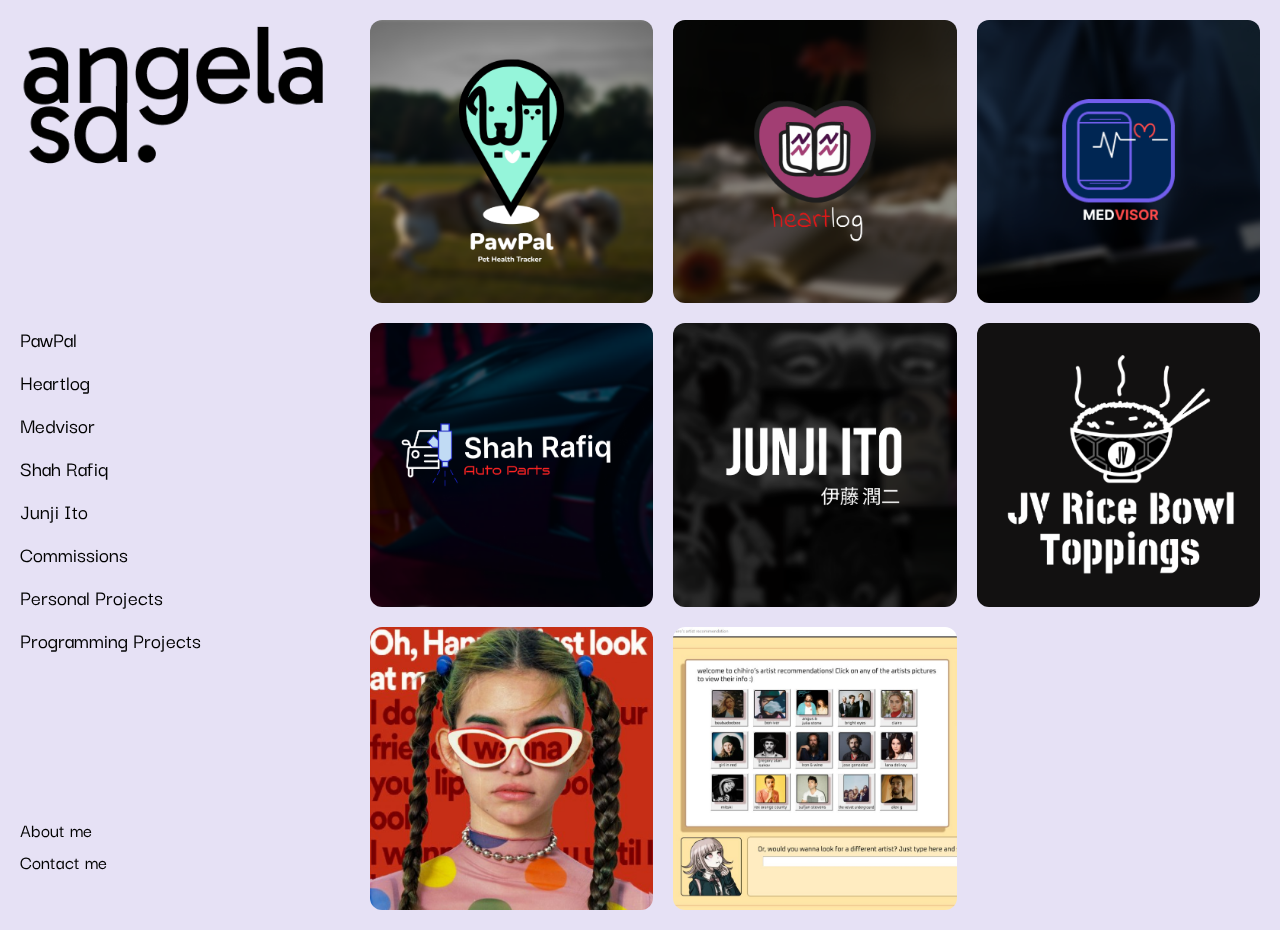
<file: index.html>
<!DOCTYPE html>
<html lang="en">
<head>
  <meta charset="UTF-8">
  <meta name="viewport" content="width=device-width, initial-scale=1.0">
  <link rel="preconnect" href="https://fonts.googleapis.com">
  <link rel="preconnect" href="https://fonts.gstatic.com" crossorigin>
  <link href="https://fonts.googleapis.com/css2?family=Darker+Grotesque:wght@300..900&display=swap" rel="stylesheet">

  <title>Angela SD Portfolio</title>
  <link rel="stylesheet" href="style.css">


</head>



<body>
  <aside class="sidebar">
    <img src="angelasdlogo.png" alt="angelasd logo">

      <!-- Hamburger button -->
  <button class="hamburger" aria-label="Menu">☰</button>

    <ul class="nav-links">
      <li><a href="/pages/pawpal.html">PawPal</a></li>
      <li><a href="/pages/heartlog.html">Heartlog</a></li>
      <li><a href="/pages/medvisor.html">Medvisor</a></li>
      <li><a href="/pages/shahrafiq.html">Shah Rafiq</a></li>
      <li><a href="/pages/junjiito.html">Junji Ito</a></li>
      <li><a href="/pages/com.html">Commissions</a></li>
      <li><a href="/pages/pp.html">Personal Projects</a></li>
      <li><a href="/pages/programming.html">Programming Projects</a></li>

    </ul>
    <div class="footer-links">
      <a href="#">About me</a>
      <a href="https://mail.google.com/mail/?view=cm&to=angela.sdwork@gmail.com">Contact me</a>
    </div>
  </aside>

  <main class="portfolio">
    <div class="portfolio-item">
      <a href="Pages/pawpal.html">
        <img src="thumbnails/PawPal.png" alt="PawPal work">
        <div class="overlay">
        <h3>PawPal</h3>
        <p>This is a website and mobile app we made together as a team.</p>
      </div>
    </a>
  </div>

  <div class="portfolio-item">
    <a href="Pages/heartlog.html">
      <img src="thumbnails/Heartlog.png" alt="Heartlog work">
      <div class="overlay">
        <h3>Heartlog</h3>
        <p>A wellness tracker that combines journaling and AI insights.</p>
      </div>
    </a>
  </div>
  
  <div class="portfolio-item">
    <a href="Pages/medvisor.html">
      <img src="thumbnails/Medvisor.png" alt="Medvisor work">
      <div class="overlay">
        <h3>Medvisor</h3>
        <p>MEDVISORR RRR R R R R RR R R R RRR  </p>
      </div>
    </a>
  </div>

    
  <div class="portfolio-item">
    <a href="Pages/shahrafiq.html">
      <img src="thumbnails/Shah Rafiq.png" alt="Shah rafiq work">
      <div class="overlay">
        <h3>Shah Rafiq</h3>
        <p>SHAAAAAAAAAAH  </p>
      </div>
    </a>
  </div>

    
  <div class="portfolio-item">
    <a href="Pages/junjiito.html">
      <img src="thumbnails/Junji Ito.png" alt="Junji Ito work">
      <div class="overlay">
        <h3>Junji Ito</h3>
        <p>JUJI ITO WORK </p>
      </div>
    </a>
  </div>

    
  <div class="portfolio-item">
    <a href="Pages/com.html">
      <img src="thumbnails/Commissions.png" alt="Commissions work">
      <div class="overlay">
        <h3>Commissions</h3>
        <p>Commissions i did for a startup.</p>
      </div>
    </a>
  </div>

    
  <div class="portfolio-item">
    <a href="Pages/pp.html">
      <img src="thumbnails/Personal Projects.png" alt="Personal projects">
      <div class="overlay">
        <h3>Personal Projects</h3>
        <p>Pieces of graphic design work i did for practice.</p>
      </div>
    </a>
  </div>


  <div class="portfolio-item">
    <a href="Pages/programming.html">
      <img src="thumbnails/Programming.png" alt="Programming projects">
      <div class="overlay">
        <h3>Programming Projects</h3>
        <p>Programming work i did in university.</p>
      </div>
    </a>
  </div>


    

  </main>

  <script>
  const hamburger = document.querySelector('.hamburger');
  const navLinks = document.querySelector('.nav-links');

  hamburger.addEventListener('click', () => {
    navLinks.classList.toggle('active');
  });
</script>

</body>
</html>
</file>
<file: style.css>
body {
      margin: 0;
      font-family: "Darker Grotesque", sans-serif;
      background-color: #e6e1f5;
      display: flex;
    }

    /* Sidebar */
    .sidebar {
      position: sticky;
      top: 0;
      align-self: flex-start;
      width: 350px;
      height: 100vh;
      padding: 20px;
      box-sizing: border-box;
      display: flex;
      flex-direction: column;
      justify-content: flex-start;
    }

    .logo {
      font-size: 2rem;
      font-weight: bold;
      margin-bottom: 30px;
      line-height: 1.2;
    }

    .nav-links {
    list-style: none;
    padding: 0;
    margin: 0;
    flex: 1;               /* take up available space */
    display: flex;
    flex-direction: column;
    justify-content: center; /* center vertically */
}
    .nav-links li {
      margin-bottom: 5px;
    }


    /*nav links*/ 

    
    .nav-links a {
  position: relative;
  display: inline-block;
  text-decoration: none;
  color: #000;
  font-size: 22px;
  font-weight: 500;
  padding: 4px 0;
  transition: color 0.3s ease;
}

/* underline animation */
.nav-links a::after {
  content: "";
  position: absolute;
  left: 0;
  bottom: 0;
  width: 0;
  height: 2px;
  background: currentColor; /* uses text color */
  transition: width 0.3s ease;
}

.nav-links a:hover::after {
  width: 100%;
}

/* active/current page */
.nav-links a.active {
  color: #8777BE;          /* highlight color */
  font-weight: 600;        /* make slightly bolder */
}

.nav-links a.active::after {
  width: 0;
  background: #8777BE;
}


    






    /*footer*/

    .footer-links {
      margin-top: auto;
      font-size: 14px;
    }

    .footer-links a {
      display: block;
      margin-bottom: 5px;
      text-decoration: none;
      color: #000;
      font-size: 20px;
      font-weight: 500;
    }









    /* Portfolio grid */
    .portfolio {
      flex: 1;
      padding: 20px;
      display: grid;
      grid-template-columns: repeat(3, 1fr);
      gap: 20px;
      box-sizing: border-box;
    }

    .portfolio-item {
      position: relative;
      width: 100%;
      aspect-ratio: 1 / 1;
      border-radius: 12px;
      overflow: hidden;
    }

    .portfolio-item img {
      width: 100%;
      height: 100%;
      object-fit: cover;
      filter: brightness(100%);
      display: block;
    }

    /* Overlay text */
    .portfolio-item .overlay {
      position: absolute;
      top: 0;
      left: 0;
      width: 100%;
      height: 100%;
      background: rgba(0,0,0,0.8);
      color: #fff;

      display: flex;              /* flex container */
      flex-direction: column;     /* stack h3 and p vertically */
      align-items: center;        /* center horizontally */
      justify-content: center;    /* center vertically */

      opacity: 0;
      transition: opacity 0.3s ease;
      text-align: center;         /* keep text centered */
             /* spacing so text doesn’t touch edges */
    }

    .portfolio-item:hover .overlay {
      opacity: 1;
    }

    .portfolio-item a {
      display: block;
      width: 100%;
      height: 100%;
      color: inherit;
      text-decoration: none;
    }

    .portfolio-item .overlay h3 {
  margin: 0;
  font-size: 3rem;
  font-weight: bold;
}

.portfolio-item .overlay p {
  margin: 5px 0 0;
  font-size: 1.3rem;
  line-height: 1.3;
}


    .hamburger {
      display: none;
      font-size: 2rem;
      background: none;
      border: none;
      cursor: pointer;
}


     @media (max-width: 600px) {

    
      body {
        flex-direction: column;
      }

      .hamburger {
    display: block;
    margin-bottom: 10px;
  }

  .nav-links {
    display: none;
    flex-direction: column;
    gap: 10px;
  }

  .nav-links.active {
    display: flex;
  }


      

      

      .sidebar {
        position: relative;
        width: 100%;
        height: auto;
        flex-direction: column;
        align-items: center;
        text-align: center;
      }

      .nav-links {
        flex: unset;
        justify-content: flex-start;
        margin: 20px 0;
      }

      .footer-links {
        margin-top: 20px;
      }

      .portfolio {
        grid-template-columns: 1fr;
      }
    }
</file>
